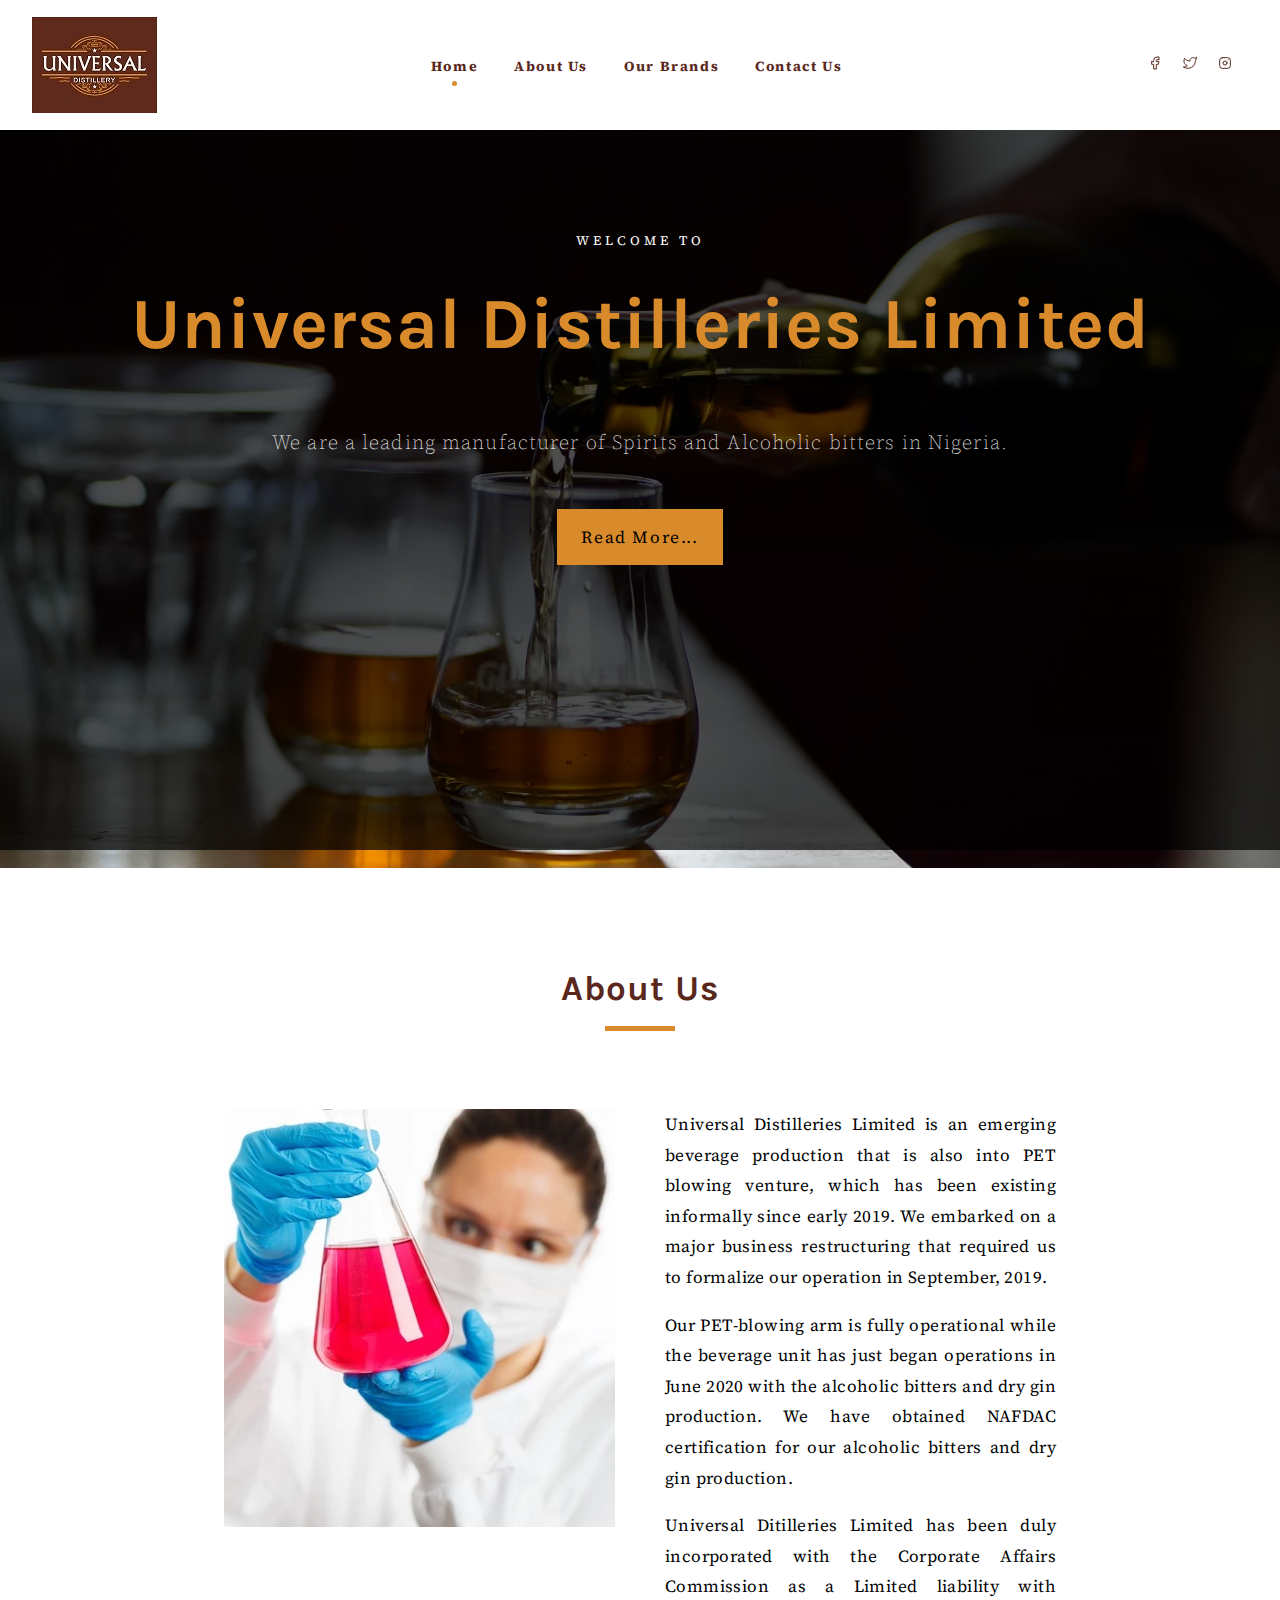
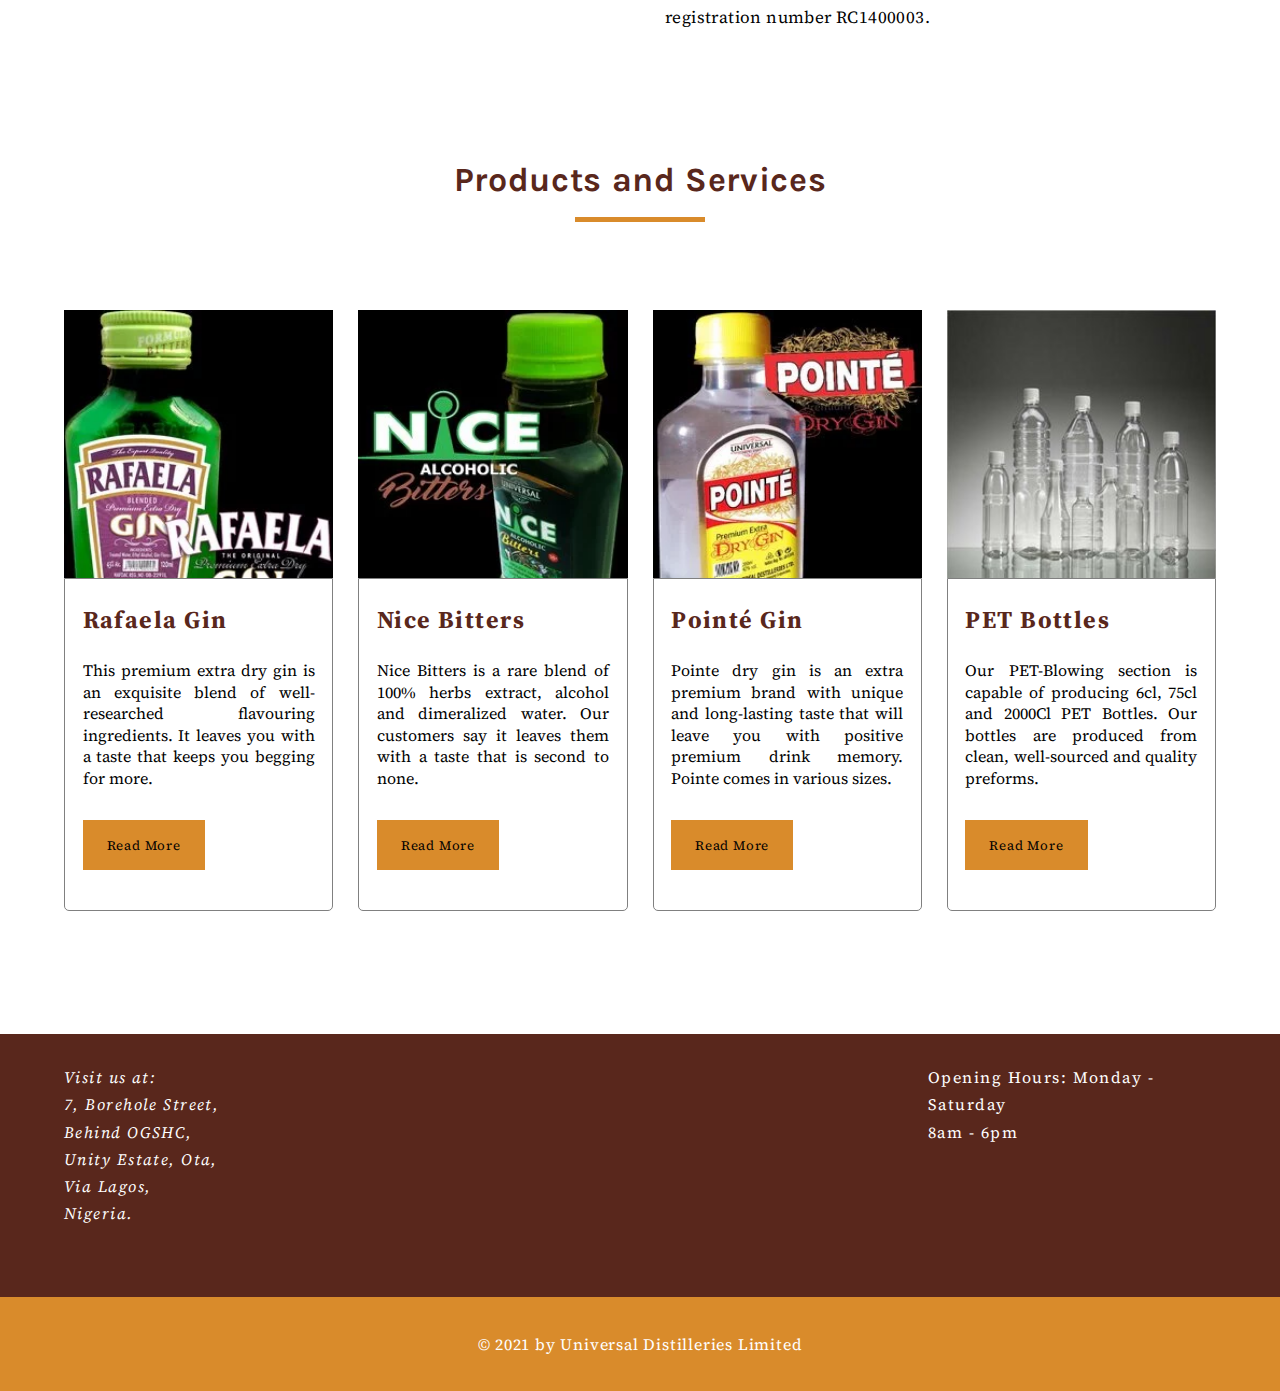
<file: index.html>
<!DOCTYPE html>
<html lang="en">
<head>
	<meta charset="UTF-8">
	<meta name="viewport" content="width=device-width, maximum-scale=5.0">
	<link rel="preconnect" href="https://fonts.gstatic.com">
	<link href="https://fonts.googleapis.com/css2?family=Karla:wght@400;700&family=Source+Serif+Pro:wght@300;400&display=swap" rel="stylesheet">
	<meta name="description" content="The offficial website Universal Distilleries Limited, an emerging beverage production business that is also into Pet-bottle blowing/production that has been existing since early 2019.">
	<title>Universal Distilleries</title>
	<link rel="icon" href="images/favicon.webp" type="image/icon type">
	<link rel="stylesheet" href="css/styles.css">
</head>

<body>

	<header class="header">
    	<div class="cover">
    	</div>
   		<nav>
      
	      <a href="index.html" class="logo">
	        <img src="images/logo.webp" class="logo-img" alt="universal distilleries logo">
	      </a>

      
	      <div class="header-links">
	        <a href="index.html" class="current-page">Home</a>
	        <a href="about-us.html">About Us</a>
	        <a href="our-brands.html">Our Brands</a>
	        <a href="contact-us.html">Contact Us</a>
	      </div>

      <div class="social">
      	<a href="https://web.facebook.com/Universaldistill" class="social-link" target="_blank" rel="noopener">
      		<svg xmlns="http://www.w3.org/2000/svg" class="icon icon-tabler icon-tabler-brand-facebook social-icon" width="16" height="16" viewBox="0 0 24 24" stroke-width="1.5" stroke="#59271c" fill="none" stroke-linecap="round" stroke-linejoin="round">
		  <path stroke="none" d="M0 0h24v24H0z" fill="none"/>
		  <path d="M7 10v4h3v7h4v-7h3l1 -4h-4v-2a1 1 0 0 1 1 -1h3v-4h-3a5 5 0 0 0 -5 5v2h-3" />
			</svg>
      	</a>
      	<a href="" class="social-link">
      		<svg xmlns="http://www.w3.org/2000/svg" class="icon icon-tabler icon-tabler-brand-twitter" width="16" height="16" viewBox="0 0 24 24" stroke-width="1.5" stroke="#59271c" fill="none" stroke-linecap="round" stroke-linejoin="round">
			  <path stroke="none" d="M0 0h24v24H0z" fill="none"/>
			  <path d="M22 4.01c-1 .49 -1.98 .689 -3 .99c-1.121 -1.265 -2.783 -1.335 -4.38 -.737s-2.643 2.06 -2.62 3.737v1c-3.245 .083 -6.135 -1.395 -8 -4c0 0 -4.182 7.433 4 11c-1.872 1.247 -3.739 2.088 -6 2c3.308 1.803 6.913 2.423 10.034 1.517c3.58 -1.04 6.522 -3.723 7.651 -7.742a13.84 13.84 0 0 0 .497 -3.753c-.002 -.249 1.51 -2.772 1.818 -4.013z" />
			</svg>
      	</a>
      	<a href="" class="social-link">
      		<svg xmlns="http://www.w3.org/2000/svg" class="icon icon-tabler icon-tabler-brand-instagram" width="16" height="16" viewBox="0 0 24 24" stroke-width="1.5" stroke="#59271c" fill="none" stroke-linecap="round" stroke-linejoin="round">
			  <path stroke="none" d="M0 0h24v24H0z" fill="none"/>
			  <rect x="4" y="4" width="16" height="16" rx="4" />
			  <circle cx="12" cy="12" r="3" />
			  <line x1="16.5" y1="7.5" x2="16.5" y2="7.501" />
			</svg>
      	</a>
      	<a href="" class="social-link"></a>
      </div>

      <div class="menu">
        <div class="hamburger"></div>
      </div>
  
   		 </nav>


   	 <div class="mobile-menu">
        <a href="index.html" class="mobile-links">Home</a>
        <a href="about-us.html" class="mobile-links">About Us</a>
        <a href="our-brands.html" class="mobile-links">Our Brands</a>
        <a href="contact-us.html" class="mobile-links">Contact Us</a>
    	</div>
 	</header>

	<main class="hero">
		<div class="hero-overlay">
			<p class="welcome">Welcome to</p>
			<h1 class="hero-title">Universal Distilleries Limited</h1>
			<h2 class="hero-subtitle">We are a leading manufacturer of Spirits and Alcoholic bitters in Nigeria.</h2>
			<a href="about-us.html" class=""><button class="hero-button">Read More...</button></a>

			<Div class="scroll-down" style="width: 1.5em; height: 1.5em; background-color: transparent; z-index: 80; 
            bottom: 25px; position: absolute; border-width: 0 0.25em 0.25em 0; border-style: solid; border-color: #d98b2b; animation: scrolldown 1.5s ease-in-out infinite 0.15s;">
            	
            </Div>
		</div>
	</main>


	<section class="about">
		<p class="about-title">About Us</p>
		<div class="about-wrapper container">
			<div class="about-image-container">
			</div>
			<div class="about-info-container">
				<p class="about-info">
					Universal Distilleries Limited is an emerging beverage production that is also into PET blowing venture, which has been existing informally since early 2019. We embarked on a major business restructuring that required us to formalize our operation in September, 2019.
				</p>

				<p class="about-info">
					Our PET-blowing arm is fully operational while the beverage unit has just began operations in June 2020 with the alcoholic bitters and dry gin production. We have obtained NAFDAC certification for our alcoholic bitters and dry gin production.
				</p>

				<p class="about-info">
					Universal Ditilleries Limited has been duly incorporated with the Corporate Affairs Commission as a Limited liability with registration number RC1400003.
				</p>
				
			</div>
		</div>
	</section>

	<section class="products" data-aos="fade-up">
		<p class="products-title">Products and Services</p>
		<div class="product-grid container">

			<div class="grid-item">
				<div class="grid-item-image-container rafaela">
					
				</div>
				<div class="grid-item-info">
					<h3 class="product-name">Rafaela Gin</h3>
					<p class="product-description">
						This premium extra dry gin is an exquisite blend of well-researched flavouring ingredients. It leaves you with a taste that keeps you begging for more.
					</p>
					<a href="our-brands.html#rafaela-card" class="view-product-link" onclick="openRafaela()">
						<button class="product-button" >Read More
						</button>
					</a>
				</div>
			</div>

			<div class="grid-item">
				<div class="grid-item-image-container nice">
					
				</div>
				<div class="grid-item-info">
					<h3 class="product-name">Nice Bitters</h3>
					<p class="product-description">Nice Bitters is a rare blend of 100% herbs extract, alcohol and dimeralized water. Our customers say it leaves them with a taste that is second to none.</p>
					<a href="our-brands.html#formular-five-card" class="view-product-link">
						<button class="product-button">
							Read More
						</button>
					</a>
				</div>
			</div>

			<div class="grid-item">
				<div class="grid-item-image-container pointe">
				</div>
				<div class="grid-item-info">
					<h3 class="product-name">Point&eacute; Gin</h3>
					<p class="product-description">Pointe dry gin is an extra premium brand with unique and long-lasting taste that will leave you with positive premium drink memory. Pointe comes in various sizes.
					</p>
					<a href="our-brands.html#pointe-card" class="view-product-link">
						<button class="product-button">
							Read More
					</button>
					</a>
				</div>
			</div>

			<div class="grid-item">
				<div class="grid-item-image-container pet">
					
				</div>
				<div class="grid-item-info">
					<h3 class="product-name">PET Bottles</h3>
					<p class="product-description">
						Our PET-Blowing section is capable of producing 6cl, 75cl and 2000Cl PET Bottles. Our bottles are produced from clean, well-sourced and quality preforms.
					</p>
					<a href="our-brands.html#pet-card" class="view-product-link">
						<button class="product-button">
							Read More
						</button>
					</a>
				</div>
			</div>

		</div>
	</section>

	<footer class="footer container">
		<address>
			Visit us at: <br>
			7, Borehole Street, <br>
			Behind OGSHC,<br>
			Unity Estate, Ota, <br>
			Via Lagos, <br>
			Nigeria.
		</address>

		<div class="time">
			<p class="opening-hours">Opening Hours: Monday - Saturday <br> 8am - 6pm</p>
		</div>
	</footer>

	<div class="copyright">
		<p class="copyright-text">&copy; 2021 by Universal Distilleries Limited</p>
	</div>

	<svg xmlns="http://www.w3.org/2000/svg" onclick="topFunction()" id="myBtn" title="Go to top" class="icon icon-tabler  icon-tabler-arrow-up-circle top" width="44" height="44" viewBox="0 0 24 24" stroke-width="1.5" stroke="currentColor" fill="none" stroke-linecap="round" stroke-linejoin="round">
	  <path stroke="none" d="M0 0h24v24H0z" fill="none"/>
	  <circle cx="12" cy="12" r="9" />
	  <line x1="12" y1="8" x2="8" y2="12" />
	  <line x1="12" y1="8" x2="12" y2="16" />
	  <line x1="16" y1="12" x2="12" y2="8" />
	</svg>
	


	<script src="scripts/index.js"></script>
</body>
</html>
</file>
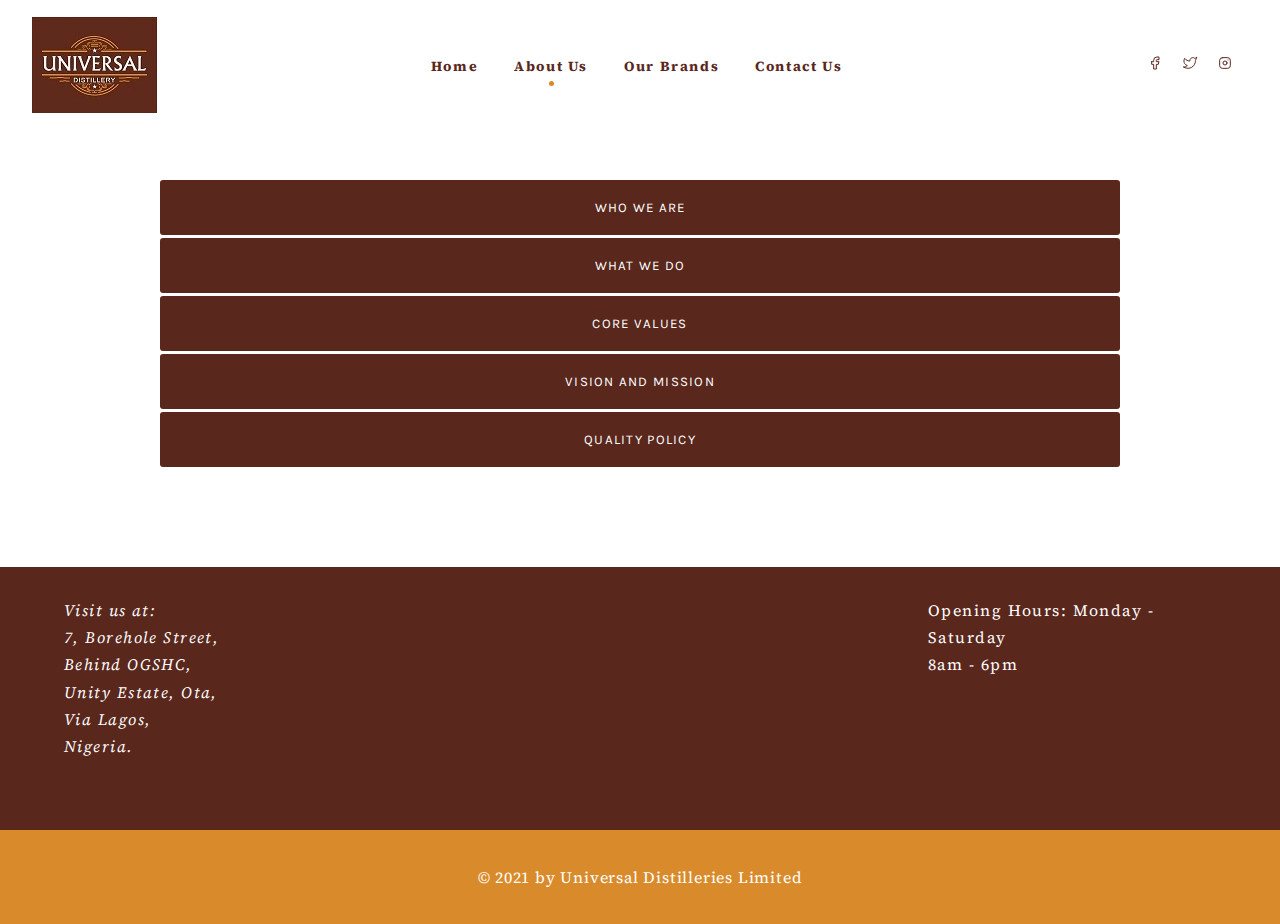
<file: about-us.html>
<!DOCTYPE html>
<html lang="en">
<head>
	<meta charset="UTF-8">
	<meta name="viewport" content="width=device-width, maximum-scale=5.0">
	<link rel="preconnect" href="https://fonts.gstatic.com">
<link href="https://fonts.googleapis.com/css2?family=Karla:wght@400;700&family=Source+Serif+Pro:wght@300;400&display=swap" rel="stylesheet">
	<meta name="description" content="The offficial website Universal Distilleries Limited, an emerging beverage production business that is also into Pet-bottle blowing/production that has been existing since early 2019. ">
	<title>Universal Distilleries</title>
	<link rel="icon" href="images/favicon.webp" type="image/icon type">
	<link rel="stylesheet" href="css/styles.css">
</head>

<body>

	<header class="header">
    	<div class="cover">
    	</div>
   		<nav>
      
	      <a href="index.html" class="logo">
	        <img src="images/logo.webp" class="logo-img" alt="universal distilleries logo">
	      </a>

      
	      <div class="header-links">
	        <a href="index.html">Home</a>
	        <a href="about-us.html" class="current-page">About Us</a>
	        <a href="our-brands.html">Our Brands</a>
	        <a href="contact-us.html">Contact Us</a>
	      </div>

      <div class="social">
      	<a href="https://web.facebook.com/Universaldistill" class="social-link" target="_blank" rel="noopener">
      		<svg xmlns="http://www.w3.org/2000/svg" class="icon icon-tabler icon-tabler-brand-facebook" width="16" height="16" viewBox="0 0 24 24" stroke-width="1.5" stroke="#59271c" fill="none" stroke-linecap="round" stroke-linejoin="round">
		  <path stroke="none" d="M0 0h24v24H0z" fill="none"/>
		  <path d="M7 10v4h3v7h4v-7h3l1 -4h-4v-2a1 1 0 0 1 1 -1h3v-4h-3a5 5 0 0 0 -5 5v2h-3" />
			</svg>
      	</a>
      	<a href="" class="social-link">
      		<svg xmlns="http://www.w3.org/2000/svg" class="icon icon-tabler icon-tabler-brand-twitter" width="16" height="16" viewBox="0 0 24 24" stroke-width="1.5" stroke="#59271c" fill="none" stroke-linecap="round" stroke-linejoin="round">
			  <path stroke="none" d="M0 0h24v24H0z" fill="none"/>
			  <path d="M22 4.01c-1 .49 -1.98 .689 -3 .99c-1.121 -1.265 -2.783 -1.335 -4.38 -.737s-2.643 2.06 -2.62 3.737v1c-3.245 .083 -6.135 -1.395 -8 -4c0 0 -4.182 7.433 4 11c-1.872 1.247 -3.739 2.088 -6 2c3.308 1.803 6.913 2.423 10.034 1.517c3.58 -1.04 6.522 -3.723 7.651 -7.742a13.84 13.84 0 0 0 .497 -3.753c-.002 -.249 1.51 -2.772 1.818 -4.013z" />
			</svg>
      	</a>
      	<a href="" class="social-link">
      		<svg xmlns="http://www.w3.org/2000/svg" class="icon icon-tabler icon-tabler-brand-instagram" width="16" height="16" viewBox="0 0 24 24" stroke-width="1.5" stroke="#59271c" fill="none" stroke-linecap="round" stroke-linejoin="round">
			  <path stroke="none" d="M0 0h24v24H0z" fill="none"/>
			  <rect x="4" y="4" width="16" height="16" rx="4" />
			  <circle cx="12" cy="12" r="3" />
			  <line x1="16.5" y1="7.5" x2="16.5" y2="7.501" />
			</svg>
      	</a>
      	<a href="" class="social-link"></a>
      </div>

      <div class="menu">
        <div class="hamburger"></div>
      </div>
  
   		 </nav>


   	 <div class="mobile-menu">
        <a href="index.html" class="mobile-links">Home</a>
        <a href="about-us.html" class="mobile-links">About Us</a>
        <a href="our-brands.html" class="mobile-links">Our Brands</a>
        <a href="contact-us.html" class="mobile-links">Contact Us</a>
    	</div>
 	</header>

 	<main class="about-us-container">
 		
 		<button type="button" class="collapsible">WHO WE ARE</button>
		<div class="content">
		  <p class="about-info">
					Universal Distilleries Limited is an emerging beverage production business that is also into Pet-bottle blowing that has been existing informally since early 2019. We embarked on a major business restructuring that also required us to formalize our operation in September, 2019 respectively.
				</p>

				<p class="about-info">
					Our PET- bottle production arm is fully operational while the beverage arm has just began operations in June 2020 with the alcoholic bitters and dry gin production. We have obtained NAFDAC certification for our alcoholic bitters and dry gin production with all necessary conditions and documentations in place for attestation.
				</p>

				<p class="about-info">
					Universal Ditilleries Limited has been duly incorporated with the Corporate Affairs Commission as a Limited liability with RC No. 1400003.
				</p>

		</div>
		<button type="button" class="collapsible">WHAT WE DO</button>
			<div class="content">
			  <p class="about-info">Universal Distilleries Limited is into production and distribution of alcoholic and non-alcoholic beverages and by extension manufacturing of PET Bottles for the packaging of all our approved brands thereby makes backward integration a way of easing production pressure with competitive edge in the market space.</p>

			   <p class="about-info">Currently, four brands have been approved by NAFDAC while quality is monitored by Standard Organisation of Nigeria(SON) in order to assure our esteemed customers the wholesome quality of our brands with guarantee for safe consumption</p>

			    <p class="about-info">In our product portfolio, we currently have the following :</p>

			    <ul>
			    	<li>Pointe Dry Gin</li>
			    	<li>Rafaela blended Gin</li>
			    	<li>Nice Alcoholic Bitters</li>
			    	<li>Formular 5 Bitters</li>
			    	<li>We are currently seeking approval for the following from NAFDAC:
			    		<ul>
			    			<li>Channel Table Water</li>
			    			<li>Pack size extension for 75Cl Nice Alcoholic Bitters</li>
			    			<li>Pack size extension for 75Cl Pointe Dry Gin</li>
			    		</ul>
			    	</li>
			    </ul>

			    <p class="about-info">Our business is duly registered byt the Corporate Affairs Commission with RC No. 1400003.</p>
			</div>
		<button type="button" class="collapsible">CORE VALUES</button>
			<div class="content" id="corevalues">
			  <p class="about-info">We have acquired a good number of basic machines and equipments needed for the success of our operations while we have made adequate enquiries on the best sources and prices for other technological input. Technical experts that can operate and handle the maintenance of these machines are readily available.</p>

			  <p class="about-info">Raw and Packaging materials are readily available all year round as they can be sourced locally to generate continuous production and distribution for the comfort of our esteemed customers.</p>
			</div>
		<button type="button" class="collapsible">VISION AND MISSION</button>
			<div class="content">
			  <p class="about-info">Our vision is to be the leading indigenous producer of both alcoholic and non-alcoholic beverages such as dry-gin, brandy, whiskey, alcoholic- bitters, flavoured-drinks, water, wine and other preferred brands in Nigeria and across the African continent at large. </p>

			  <p class="about-info">We are committed to consistently provide our teeming customers with premium quality products at very competitive prices utilizing the best available materials and technological resources as well as ensuring effective distribution methods to meet up with the various needs of our customers.</p>
			</div>
		<button type="button" class="collapsible">QUALITY POLICY</button>
			<div class="content">
			  <p class="about-info">Universal Distilleries Limited is highly committed to producing and package exceptional premium brands of alcoholic and non alcoholic beverages that meet our customers' needs with value in price representation.</p>

			  <p class="about-info">We have deliberately resolved to produce and package quality, safe to use brands with precision in lay down standards, specification and product appearance to fit relevant norms.</p>

			  <p class="about-info">At all levels of our operation, we imbibe Quality Management System factors as a culture to guide all our operational activities.</p>

			  <p class="about-info">Universal Distilleries Limited shall continue to plan out relevant product specification, mechanism, quality implementation and audit ensuring Quality Management Systems are reviewed to guarantee safe product for human consumption with a price that represents value. </p>
			</div>
 	</main>

 	<footer class="footer container">
		<address>
			Visit us at: <br>
			7, Borehole Street, <br>
			Behind OGSHC,<br>
			Unity Estate, Ota, <br>
			Via Lagos, <br>
			Nigeria.
		</address>

		<div class="time">
			<p class="opening-hours">Opening Hours: Monday - Saturday <br> 8am - 6pm</p>
		</div>
	</footer>

	<div class="copyright">
		<p class="copyright-text">&copy; 2021 by Universal Distilleries Limited</p>
	</div>
	

 	<svg xmlns="http://www.w3.org/2000/svg" onclick="topFunction()" id="myBtn" title="Go to top" class="icon icon-tabler  icon-tabler-arrow-up-circle top" width="44" height="44" viewBox="0 0 24 24" stroke-width="1.5" stroke="currentColor" fill="none" stroke-linecap="round" stroke-linejoin="round">
	  <path stroke="none" d="M0 0h24v24H0z" fill="none"/>
	  <circle cx="12" cy="12" r="9" />
	  <line x1="12" y1="8" x2="8" y2="12" />
	  <line x1="12" y1="8" x2="12" y2="16" />
	  <line x1="16" y1="12" x2="12" y2="8" />
	</svg>
	
	<script src="scripts/index.js"></script>

</body>
</html>
</file>
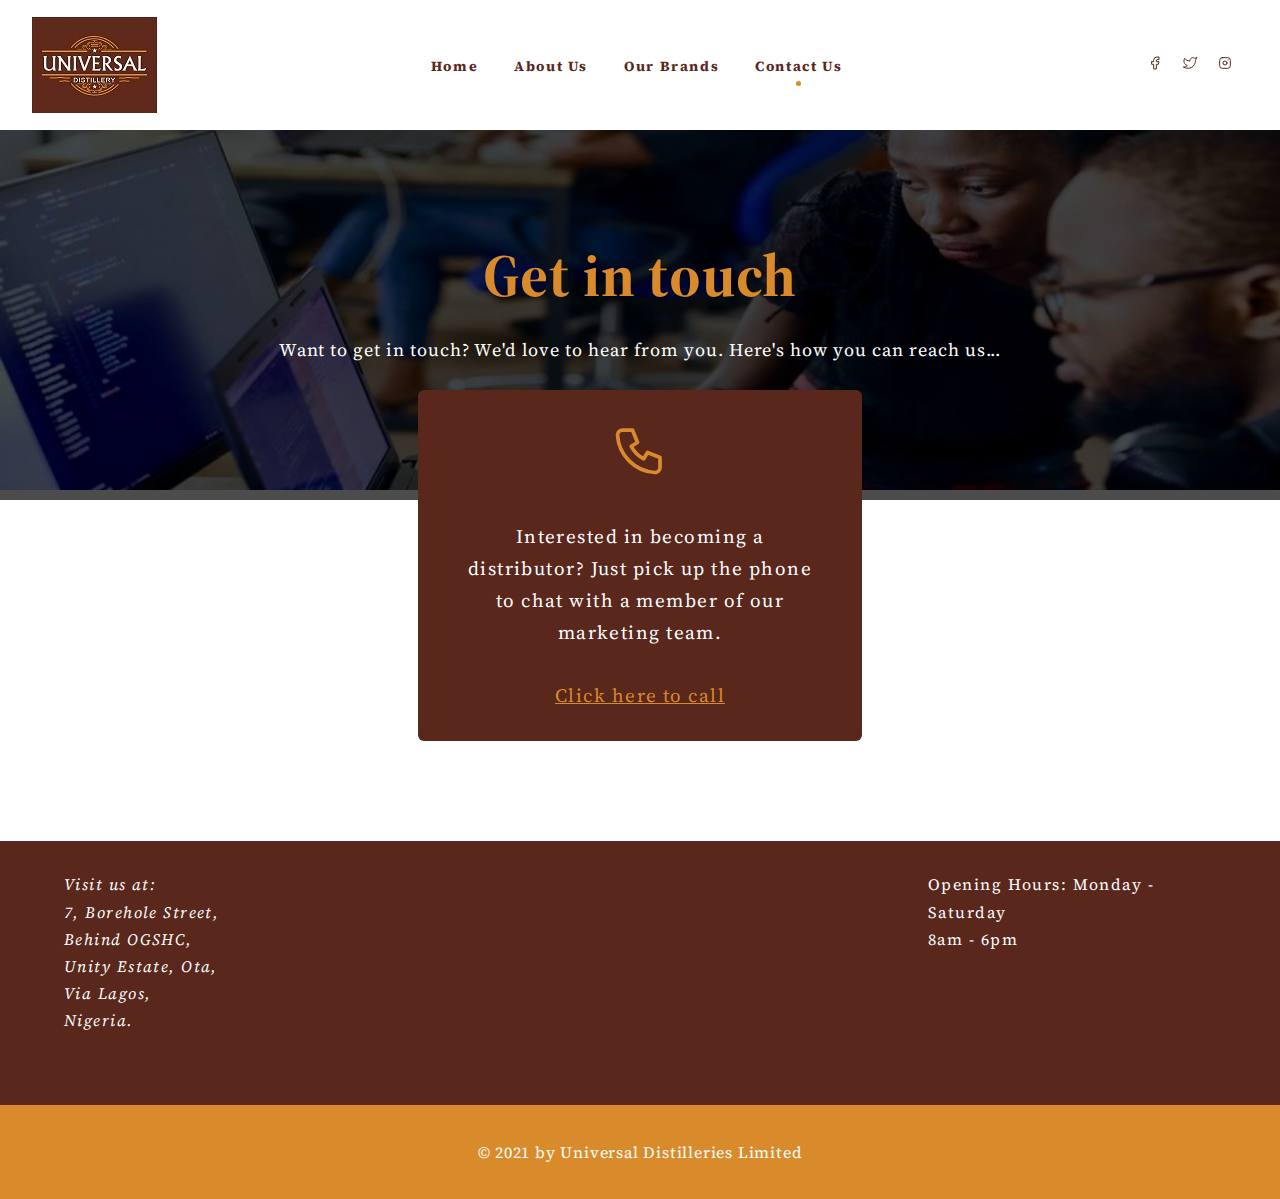
<file: contact-us.html>
<!DOCTYPE html>
<html lang="en">
<head>
	<meta charset="UTF-8">
	<meta name="viewport" content="width=device-width, maximum-scale=5.0">
	<link rel="preconnect" href="https://fonts.gstatic.com">
<link href="https://fonts.googleapis.com/css2?family=Karla:wght@400;700&family=Source+Serif+Pro:wght@300;400&display=swap" rel="stylesheet">
	<meta name="description" content="The offficial website Universal Distilleries Limited, an emerging beverage production business that is also into Pet-bottle blowing/production that has been existing since early 2019. ">
	<title>Universal Distilleries</title>
	<link rel="icon" href="images/favicon.webp" type="image/icon type">
	<link rel="stylesheet" href="css/styles.css">
</head>

<body>

	<header class="header">
    	<div class="cover">
    	</div>
   		<nav>
      
	      <a href="index.html" class="logo">
	        <img src="images/logo.webp" class="logo-img" alt="universal distilleries logo">
	      </a>

      
	      <div class="header-links">
	        <a href="index.html">Home</a>
	        <a href="about-us.html">About Us</a>
	        <a href="our-brands.html">Our Brands</a>
	        <a href="contact-us.html" class="current-page">Contact Us</a>
	      </div>

      <div class="social">
      	<a href="https://web.facebook.com/Universaldistill" class="social-link" target="_blank" rel="noopener">
      		<svg xmlns="http://www.w3.org/2000/svg" class="icon icon-tabler icon-tabler-brand-facebook" width="16" height="16" viewBox="0 0 24 24" stroke-width="1.5" stroke="#59271c" fill="none" stroke-linecap="round" stroke-linejoin="round">
		  <path stroke="none" d="M0 0h24v24H0z" fill="none"/>
		  <path d="M7 10v4h3v7h4v-7h3l1 -4h-4v-2a1 1 0 0 1 1 -1h3v-4h-3a5 5 0 0 0 -5 5v2h-3" />
			</svg>
      	</a>
      	<a href="" class="social-link">
      		<svg xmlns="http://www.w3.org/2000/svg" class="icon icon-tabler icon-tabler-brand-twitter" width="16" height="16" viewBox="0 0 24 24" stroke-width="1.5" stroke="#59271c" fill="none" stroke-linecap="round" stroke-linejoin="round">
			  <path stroke="none" d="M0 0h24v24H0z" fill="none"/>
			  <path d="M22 4.01c-1 .49 -1.98 .689 -3 .99c-1.121 -1.265 -2.783 -1.335 -4.38 -.737s-2.643 2.06 -2.62 3.737v1c-3.245 .083 -6.135 -1.395 -8 -4c0 0 -4.182 7.433 4 11c-1.872 1.247 -3.739 2.088 -6 2c3.308 1.803 6.913 2.423 10.034 1.517c3.58 -1.04 6.522 -3.723 7.651 -7.742a13.84 13.84 0 0 0 .497 -3.753c-.002 -.249 1.51 -2.772 1.818 -4.013z" />
			</svg>
      	</a>
      	<a href="" class="social-link">
      		<svg xmlns="http://www.w3.org/2000/svg" class="icon icon-tabler icon-tabler-brand-instagram" width="16" height="16" viewBox="0 0 24 24" stroke-width="1.5" stroke="#59271c" fill="none" stroke-linecap="round" stroke-linejoin="round">
			  <path stroke="none" d="M0 0h24v24H0z" fill="none"/>
			  <rect x="4" y="4" width="16" height="16" rx="4" />
			  <circle cx="12" cy="12" r="3" />
			  <line x1="16.5" y1="7.5" x2="16.5" y2="7.501" />
			</svg>
      	</a>
      	<a href="" class="social-link"></a>
      </div>

      <div class="menu">
        <div class="hamburger"></div>
      </div>
  
   		 </nav>


   	 <div class="mobile-menu">
        <a href="index.html" class="mobile-links">Home</a>
        <a href="about-us.html" class="mobile-links">About Us</a>
        <a href="our-brands.html" class="mobile-links">Our Brands</a>
        <a href="contact-us.html" class="mobile-links">Contact Us</a>
    	</div>
 	</header>

 	<section class="contact-hero">
 		<div class="contact-us-overlay">
 			<h1 class="contact-title">Get in touch</h1>
 			<p class="contact-subtitle">Want to get in touch? We'd love to hear from you. Here's how you can reach us...</p>

 		</div>
 		
 	</section>

 	<section class="contact-grid">
 		<div class="contact-grid-item"> 
 			<svg xmlns="http://www.w3.org/2000/svg" class="icon icon-tabler icon-tabler-phone" width="60" height="60" viewBox="0 0 24 24" stroke-width="1.5" stroke="#d98b2b" fill="none" stroke-linecap="round" stroke-linejoin="round">
			  <path stroke="none" d="M0 0h24v24H0z" fill="none"/>
			  <path d="M5 4h4l2 5l-2.5 1.5a11 11 0 0 0 5 5l1.5 -2.5l5 2v4a2 2 0 0 1 -2 2a16 16 0 0 1 -15 -15a2 2 0 0 1 2 -2" />
			</svg>
 			<p class="grid-info">
 				Interested in becoming a distributor? Just pick up the phone to chat with a member of our marketing team.
 			</p>

 			<a href="tel:0817032118" class="call-us">Click here to call</a>
 		</div>

 	</section>


	<footer class="footer container">
		<address>
			Visit us at: <br>
			7, Borehole Street, <br>
			Behind OGSHC,<br>
			Unity Estate, Ota, <br>
			Via Lagos, <br>
			Nigeria.
		</address>

		<div class="time">
			<p class="opening-hours">Opening Hours: Monday - Saturday <br> 8am - 6pm</p>
		</div>
	</footer>

	<div class="copyright">
		<p class="copyright-text">&copy; 2021 by Universal Distilleries Limited</p>
	</div>

	

	
	<svg xmlns="http://www.w3.org/2000/svg" onclick="topFunction()" id="myBtn" title="Go to top" class="icon icon-tabler  icon-tabler-arrow-up-circle top" width="44" height="44" viewBox="0 0 24 24" stroke-width="1.5" stroke="currentColor" fill="none" stroke-linecap="round" stroke-linejoin="round">
	  <path stroke="none" d="M0 0h24v24H0z" fill="none"/>
	  <circle cx="12" cy="12" r="9" />
	  <line x1="12" y1="8" x2="8" y2="12" />
	  <line x1="12" y1="8" x2="12" y2="16" />
	  <line x1="16" y1="12" x2="12" y2="8" />
	</svg>
	
	<script src="scripts/index.js"></script>

</body>
</html>
</file>
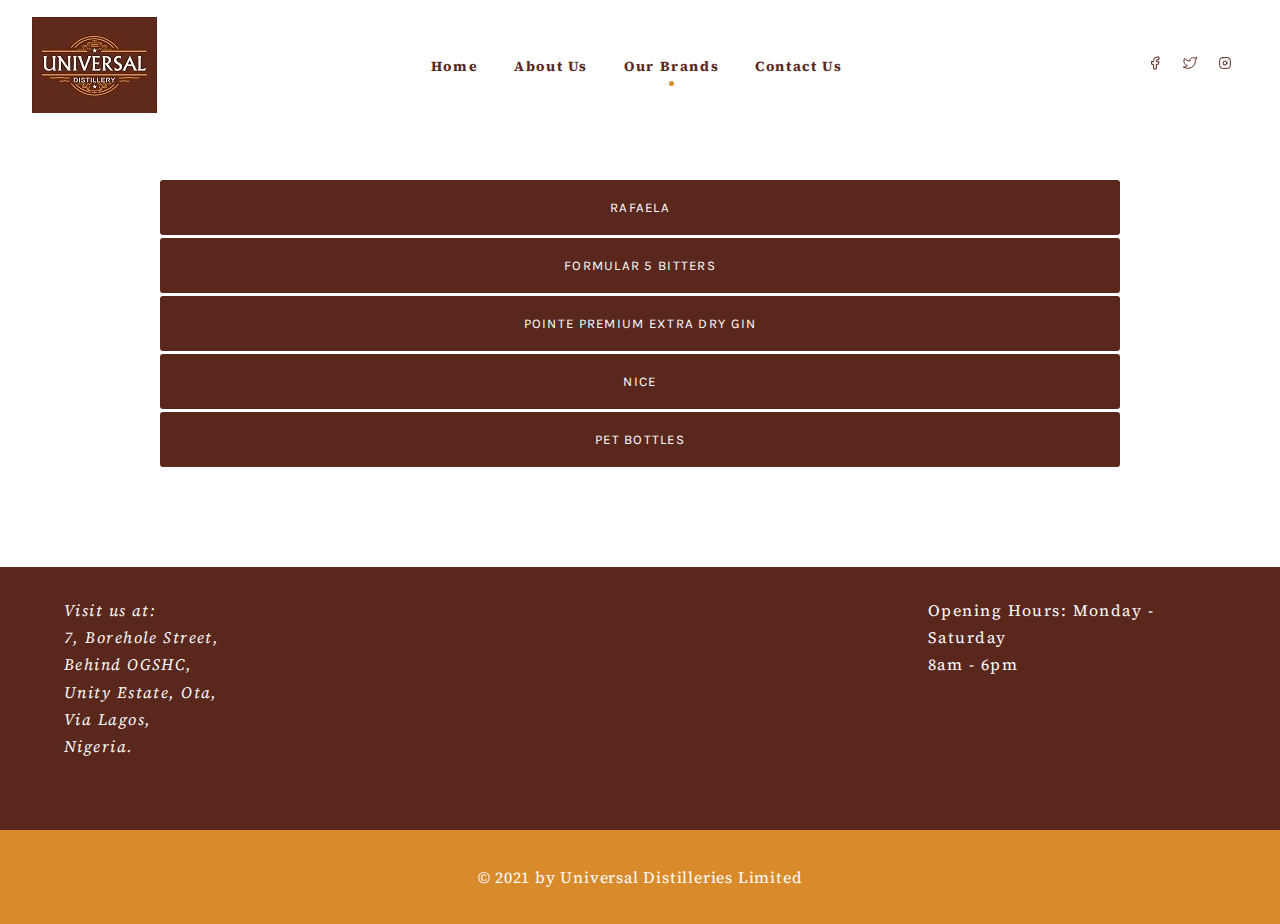
<file: our-brands.html>
<!DOCTYPE html>
<html lang="en">
<head>
	<meta charset="UTF-8">
	<meta name="viewport" content="width=device-width, maximum-scale=5.0">
	<link rel="preconnect" href="https://fonts.gstatic.com">
<link href="https://fonts.googleapis.com/css2?family=Karla:wght@400;700&family=Source+Serif+Pro:wght@300;400&display=swap" rel="stylesheet">
	<meta name="description" content="The offficial website Universal Distilleries Limited, an emerging beverage production business that is also into Pet-bottle blowing/production that has been existing since early 2019. ">
	<title>Universal Distilleries</title>
	<link rel="icon" href="images/favicon.webp" type="image/icon type">
	<link rel="stylesheet" href="css/styles.css">
</head>

<body>

	<header class="header">
    	<div class="cover">
    	</div>
   		<nav>
      
	      <a href="index.html" class="logo">
	        <img src="images/logo.webp" class="logo-img" alt="universal distilleries logo">
	      </a>

      
	      <div class="header-links">
	        <a href="index.html">Home</a>
	        <a href="about-us.html">About Us</a>
	        <a href="our-brands.html" class="current-page">Our Brands</a>
	        <a href="contact-us.html">Contact Us</a>
	      </div>

      <div class="social">
      	<a href="https://web.facebook.com/Universaldistill" class="social-link" target="_blank" rel="noopener">
      		<svg xmlns="http://www.w3.org/2000/svg" class="icon icon-tabler icon-tabler-brand-facebook" width="16" height="16" viewBox="0 0 24 24" stroke-width="1.5" stroke="#59271c" fill="none" stroke-linecap="round" stroke-linejoin="round">
		  <path stroke="none" d="M0 0h24v24H0z" fill="none"/>
		  <path d="M7 10v4h3v7h4v-7h3l1 -4h-4v-2a1 1 0 0 1 1 -1h3v-4h-3a5 5 0 0 0 -5 5v2h-3" />
			</svg>
      	</a>
      	<a href="" class="social-link">
      		<svg xmlns="http://www.w3.org/2000/svg" class="icon icon-tabler icon-tabler-brand-twitter" width="16" height="16" viewBox="0 0 24 24" stroke-width="1.5" stroke="#59271c" fill="none" stroke-linecap="round" stroke-linejoin="round">
			  <path stroke="none" d="M0 0h24v24H0z" fill="none"/>
			  <path d="M22 4.01c-1 .49 -1.98 .689 -3 .99c-1.121 -1.265 -2.783 -1.335 -4.38 -.737s-2.643 2.06 -2.62 3.737v1c-3.245 .083 -6.135 -1.395 -8 -4c0 0 -4.182 7.433 4 11c-1.872 1.247 -3.739 2.088 -6 2c3.308 1.803 6.913 2.423 10.034 1.517c3.58 -1.04 6.522 -3.723 7.651 -7.742a13.84 13.84 0 0 0 .497 -3.753c-.002 -.249 1.51 -2.772 1.818 -4.013z" />
			</svg>
      	</a>
      	<a href="" class="social-link">
      		<svg xmlns="http://www.w3.org/2000/svg" class="icon icon-tabler icon-tabler-brand-instagram" width="16" height="16" viewBox="0 0 24 24" stroke-width="1.5" stroke="#59271c" fill="none" stroke-linecap="round" stroke-linejoin="round">
			  <path stroke="none" d="M0 0h24v24H0z" fill="none"/>
			  <rect x="4" y="4" width="16" height="16" rx="4" />
			  <circle cx="12" cy="12" r="3" />
			  <line x1="16.5" y1="7.5" x2="16.5" y2="7.501" />
			</svg>
      	</a>
      	<a href="" class="social-link"></a>
      </div>

      <div class="menu">
        <div class="hamburger"></div>
      </div>
  
   		 </nav>


   	 <div class="mobile-menu">
        <a href="index.html" class="mobile-links">Home</a>
        <a href="about-us.html" class="mobile-links">About Us</a>
        <a href="our-brands.html" class="mobile-links">Our Brands</a>
        <a href="contact-us.html" class="mobile-links">Contact Us</a>
    	</div>
 	</header>

 	<main class="our-brands-container">
 		
 		<button type="button" class="collapsible">RAFAELA</button>
 			<div class="content">
 				
 				<div class="product-card-image">
 					<img src="images/rafaela-big.webp" alt="An image of rafaela drink" class="display-image">
 				</div>
 				<p class="product-details">
 					This premium extra dry gin is an exquisite blend of well-researched flavouring ingredients. It leaves you with a taste that keeps you begging for more.
 				</p>

 				<p class="product-details">
 					Rafaela has been one of our best-selling brands over a long period of time. Using the finest flavouring ingredients which results in a unique blend, triple-distilled, clear, crisp, strong with smooth compelling taste. 
 				</p>

 				<p class="product-details">
 					Ce gin extra sec de qualité supérieure est un mélange exquis d'ingrédients aromatisants bien étudiés. Cela vous laisse un goût qui vous incite à en redemander.
 				</p>

 				<p class="product-details">
 					Rafaela est l'une de nos marques les plus vendues depuis longtemps. En utilisant le meilleur ingrédient aromatisant, ce qui donne un mélange unique, triple distillé, clair, croquant, fort avec un goût doux et convaincant. 
 				</p>

 			</div>	

		<button type="button" class="collapsible">FORMULAR 5 BITTERS</button>
			<div class="content">
 				
 				<div class="product-card-image">
 					<img src="images/formula-5-big.webp" alt="An image of formula 5 drink" class="display-image">
 				</div>
 				<p class="product-details">
 					Formula 5 Bitters contains herbs extracts as active ingredients. It works by inhibiting the activities of bacterial and fungal organisms; decreasing the levels of plasma cholesterol and triglycerides. Its flavonoid content is responsible for its antioxidative properties. These Flavonoids also help reduce cancer risk, heart diseases, asthma and stroke. 
 				</p>
 				<p class="product-details">
 					Formular 5 Bitters is highly effective in improving blood circulation, good health and vitality. This product can be be taken to relieve body aches, menstrual cramps, and improve appetite.
 				</p>
 				<p class="product-details">
 					La formule 5 Bitters contient des extraits d'herbes comme ingrédients actifs. Il agit en inhibant les activités des organismes bactériens et fongiques; diminution des taux de cholestérol plasmatique et de triglycérides. Sa teneur en flavonoïdes est responsable de ses propriétés antioxydantes. Ces flavonoïdes aident également à réduire le risque de cancer, les maladies cardiaques, l'asthme et les accidents vasculaires cérébraux.
 				</p>

 				<p class="product-details">
 					Formular 5 Bitters est très efficace pour améliorer la circulation sanguine, la bonne santé et la vitalité. Ce produit peut être pris pour soulager les courbatures, les crampes menstruelles et améliorer l'appétit.
 				</p>

 			</div>	

		<button type="button" class="collapsible">POINTE PREMIUM EXTRA DRY GIN</button>
			<div class="content">
 				
 				<div class="product-card-image">
 					<img src="images/pointe.webp" alt="An image of Pointe Dry Gin" class="display-image">
 				</div>
 				<p class="product-details">
 					This product has 42% alcohol volume with special unique flavours and other blended ingredients that makes it stand out among other brands in the market. It is colorless and has a sweet smell. This product is available in various sizes with yellow cap and red background label.
 				</p>

 				<p class="product-details">
 					Ce produit a un volume d'alcool de 42% avec des saveurs uniques spéciales et d'autres ingrédients mélangés qui le distinguent des autres marques du marché. Il est incolore et a une odeur douce. Ce produit est disponible en 100ml (10cl), 200ml (20cl) et 750ml (75cl) avec bouchon orange et étiquette à fond jaune et rouge.
 				</p>
 			</div>	

		<button type="button" class="collapsible">NICE</button>
			<div class="content">
 				
 				<div class="product-card-image">
 					<img src="images/nice-big.webp" alt="An image of Nice Bitters" class="display-image">
 				</div>
 				<p class="product-details">
 					Nice Bitters contains 38% alcohol by volume and formulated from the combination of four powerful roots and leaves (herbal extracts) with menthol flavour blended together. It offers consumers both medicinal/health benefits solutions as well as joyous alcoholic experience. The product cures waste pains, pile and create active body reaction to the consumers. 
 				</p>
 				<p class="product-details">
 					Nice Bitters has proven to be efffective in improving human capacity, muscle building, sexual arousal and sexual performance.  This product contains triterpenes, glycosides and tannins that 
 				</p>
 				<p class="product-details">
 					This product is available in various sizes with green plastic bottle, lemon green cap and lemon green background label.
 				</p>

 				<p class="product-details">
 					Nice Bitters contient 38% d'alcool en volume et est formulé à partir de la combinaison de quatre racines et de feuilles puissantes (extraits d'herbes) avec une saveur de menthol mélangées ensemble. Il offre aux consommateurs à la fois des solutions médicinales / santé et une expérience alcoolique joyeuse. Le produit guérit les douleurs des déchets, empile et crée une réaction corporelle active aux consommateurs.
 				</p>
 				<p class="product-details">
 					Ce produit est disponible en bouteille plastique verte de 100ml (1ocl), 200ml (20cl), 375ml (37.5cl) et 750ml (75cl) avec bouchon vert citron et étiquette fond vert citron.
 				</p>

 			</div>	

		<button type="button" class="collapsible">PET BOTTLES</button>
			<div class="content">
 				
 				<div class="product-card-image">
 					<img src="images/pet-big.webp" alt="An image displaying PET Bottles" class="display-image">
 				</div>
 				<p class="product-details">
 					We produce PET bottles of various sizes for a wide range of purposes including the manufacture of table water, yogurt, air freshener and so on. We also customise blow molds for our customers who are interested in brand identity.
 				</p>
 				<p class="product-details">
 					We maintain absolute quality in the manufacturing of these bottles and as such are safe to use in packaging water and other consumables. 
 				</p>

 			</div>	

 	</main>


 	
		

	<footer class="footer container">
		<address>
			Visit us at: <br>
			7, Borehole Street, <br>
			Behind OGSHC,<br>
			Unity Estate, Ota, <br>
			Via Lagos, <br>
			Nigeria.
		</address>

		<div class="time">
			<p class="opening-hours">Opening Hours: Monday - Saturday <br> 8am - 6pm</p>
		</div>
	</footer>

	<div class="copyright">
		<p class="copyright-text">&copy; 2021 by Universal Distilleries Limited</p>
	</div>

	

	<svg xmlns="http://www.w3.org/2000/svg" onclick="topFunction()" id="myBtn" title="Go to top" class="icon icon-tabler  icon-tabler-arrow-up-circle top" width="44" height="44" viewBox="0 0 24 24" stroke-width="1.5" stroke="currentColor" fill="none" stroke-linecap="round" stroke-linejoin="round">
	  <path stroke="none" d="M0 0h24v24H0z" fill="none"/>
	  <circle cx="12" cy="12" r="9" />
	  <line x1="12" y1="8" x2="8" y2="12" />
	  <line x1="12" y1="8" x2="12" y2="16" />
	  <line x1="16" y1="12" x2="12" y2="8" />
	</svg>
	
	<script src="scripts/index.js"></script>

</body>
</html>
</file>
<file: css/styles.css>
@import url('https://fonts.googleapis.com/css2?family=Karla:wght@400;500;600;700&family=Source+Serif+Pro:wght@300;400&display=swap');

body{
	margin: 0;
	padding: 0;
	box-sizing: border-box;
	font-family: 'Source Serif Pro', serif;
	font-size: 16px;
	overflow-x: hidden;
}
html:focus-within {
  scroll-behavior: smooth;
}
a{
	text-decoration: none;
}
img{
	display: block;
	width: 100%;
}
.logo-img{
	width: 125px;
	height: 96px;
}
.container{
	width: 90%;
	margin: auto;
}
/** HEADER  **/

nav{
	background-color: hsl(0, 0%, 100%);
	padding: 1.0625rem 2rem;
	display: flex;
	justify-content: space-between;
	align-items: center;
	position: relative;
	font-family: 'Source Serif Pro', serif;
	top: 0;
	left: 0;
	right: 0;
}
.current-page{
	position: relative;
}
.current-page::after{
	content: '';
	position: absolute;
	width: 5px;
	height: 5px;
	background-color: #d98b2b;
	border-radius: 50%;
	left: 0;
	right: 0;
	bottom: 0;
	top: 0;
	margin: auto;
	transform: translateY(12px);
}
.social{
	display: none;
}
.social-link{
	margin-left: 0.9375rem;
	transition: all 300ms ease-in-out;
}
.social-link:hover{
	opacity: 0.7;
}
.social-icon:hover{
	transform: scale(1.05);
}
.menu{
	display: block;
}
.hamburger{
	width: 2.1666rem;
	height: 0.125rem;
	position: relative;
	margin: 0;
	background-color: #59271c;
	transition: 400ms ease-in-out;
}
.hamburger::before{
	content: "";
	width: 2.1666rem;
	height: 0.125rem;
	position: absolute;
	background-color: #59271c;
	transform: translateY(-0.4375rem);
	transition: 400ms ease-in-out;
}
.hamburger::after{
	content: "";
	width: 2.1666rem;
	height: 0.125rem;
	position: absolute;
	background-color: #59271c;
	transform: translateY(0.4375rem);
	transition: 400ms ease-in-out;
}
.header-links{
	display: none;
}
.cta-link{
	display: none;
}
.header-links a{
	font-size: 0.875rem;
	font-weight: 700;
	color:  #59271c;
	letter-spacing: 0.1rem;
	margin: 0 1rem;
	position: relative;
	padding-bottom: 0.625rem;
	transition: all 300ms ease-in-out;
}
.mobile-links{
	padding: 2.5rem 0;
	font-size: 0.875rem; 
	color: #59271c;
	letter-spacing: 0.08rem;
}
.header-links a:first-child{
	margin-left: 0;
}
.header-links a:hover {
	opacity: 0.7;
}
.header.open .hamburger{
	background-color: transparent;
}
.header.open .hamburger::before{
	transform: rotate(45deg);
	opacity: 1;
}
.header.open .hamburger::after{
	transform: rotate(-45deg);
	opacity: 1;
}
.cover{
	background-image: linear-gradient(#d98b2b, transparent);
	position:fixed;
	top: 0;
	left: 0;
	bottom: 0;
	right: 0;
	opacity: 0;
	visibility: hidden;
}
.mobile-menu{
	display: flex;
	flex-direction: column;
	align-items: center;
	justify-content: center;
	border-radius: 0.25rem;
	font-weight: 700;
	margin-top: 3.125rem;
	padding-top: 1.25rem;
	padding-bottom: 1.25rem;
	background-color: hsl(0, 0%, 100%);
	position: absolute;
	left: 1.5rem;
	right: 1.5rem;
	z-index: 100;
	visibility: hidden;
	height: 65vh;
	bottom: 3.125rem;
}
.show{
	visibility: hidden;
}
/*Hero Section*/
.hero{
	min-height: 80vh;
	background-image: url('../images/hero.webp');
	background-position: center;
	background-size: cover;
	background-repeat: no-repeat;
}
.hero-overlay{
	min-height: 80vh;
	background-color: rgba(0,0,0,0.7);
	padding: 3.125rem 5% 1.975rem 5%;
	text-align: center;
}
.welcome{
	color: #ffffff;
	font-size: 0.8125rem;
	text-transform: uppercase;
	letter-spacing: 0.25rem;
	margin-top: 1.875rem;
}
.hero-title{
	color: #d98b2b;
	font-family: 'Karla', sans-serif;
	font-size: 2.8125rem;
	letter-spacing: 0.05rem;
	line-height: 1.4;
	margin: 1.5625rem 0 2.1875rem 0;
}
.hero-subtitle{
	color: #ffffff;
	font-size: 1.25rem;
	font-weight: 200;
	letter-spacing: 0.07rem;
	line-height: 1.7;
	margin-bottom: 0;
	margin: 3.125rem 0px 50px 0px;
}
.hero-button{
	border: none;
	padding: 1rem 1.5rem;
	color: #000000;
	background-color: #d98b2b;
	font-size: 1.0625rem;
	letter-spacing: 0.1rem;
	cursor: pointer;
	font-family: 'Source Serif Pro', serif;
	transition: all 400ms ease-in-out;
}
.hero-button:hover{
	border-radius: 1.5625rem;
}
.scroll-down{
  left: 47%;
  top: 104%;
  transform: translateY(0%) rotate(45deg);
  opacity: 0;
}
/*About Section*/

.about-title{
	text-align: center;
	position: relative;
	margin: 6.25rem 0 5rem 0;
	font-family: 'Karla', sans-serif;
	font-size: 2.1875rem;
	font-weight: 700;
	letter-spacing: 0.06rem;
	color: #59271c;
}

.about-title::after{
	content: '';
	position: absolute;
	left: 0;
	right: 0;
	top: 0;
	bottom: 0;
	width: 4.375rem;
	height: 0.3125rem;
	background-color: #d98b2b;
	transform: translateY(2.5rem);
	margin: auto;
}
.about-info-container{
	padding: 0 0 1.875rem 0px;
	line-height: 1.3rem;
}
.about-info{
	margin-top: 0;
	line-height: 1.4;
	font-size: 1.0625rem;
	text-align: justify;
	text-justify: inter-word;
	letter-spacing: 0.025rem;
}

/* Products and Services Section*/
.grid-item{
	margin-bottom: 3.125rem;
	cursor: pointer;
}

.grid-item-image-container{
	height: 16.75rem;
}

.rafaela{
	background-image: url('../images/rafaela.webp');
	background-position: top;
	background-repeat: no-repeat;
	background-size: cover;
}

.nice{
	background-image: url('../images/nice.webp');
	background-position: top;
	background-repeat: no-repeat;
	background-size: cover;
}

.pointe{
	background-image: url('../images/pointe.webp');
	background-position: top;
	background-repeat: no-repeat;
	background-size: cover;
}

.pet{
	background-image: url('../images/pet-bottle.jpg');
	background-position: top;
	background-repeat: no-repeat;
	background-size: cover;
}

.grid-item-info{
	border: 1px solid grey;
	padding: 0rem 1.1rem 2.5rem 1.1rem;
	border-radius: 0px 0px 0.3125rem 0.3125rem;
}

.products-title{
	text-align: center;
	position: relative;
	font-size: 0.625rem;
	margin: 2.5rem 0px 3.75rem 0px;
	font-family: 'Karla', sans-serif;
	font-size: 2.125rem;
	font-weight: 700;
	letter-spacing: 0.04rem;
	color: #59271c;
}

.products-title::after{
	content: '';
	position: absolute;
	left: 0;
	right: 0;
	top: 0;
	bottom: 0;
	width: 8.125rem;
	height: 5px;
	background-color: #d98b2b;
	transform: translateY(2.5rem);
	margin: auto;

}
.product-name{
	font-size: 1.5166rem;
	letter-spacing: 0.09rem;
	color: #59271c;
}
.product-description{
	font-weight: 400;
	text-align: justify;
	line-height: 1.35;
	margin-bottom: 1.875rem;
}
.product-button{
	background-color: #d98b2b;
	border: none;
	cursor: pointer;
	padding: 1rem 1.5rem;
	letter-spacing: 0.05rem;
	font-size: 0.825rem;
	font-family: 'Source Serif Pro', serif;
	transition: all 400ms ease-in-out;
}
.product-button:hover{
	border-radius: 3.125rem;
}
/* Footer Section*/
.footer{
	background-color: #59271c;
	color: #ffffff;
	padding: 1.875rem 5% 1.875rem 5%;
}
address{
	line-height: 1.7;
	letter-spacing: 0.09rem;
	margin-bottom: 2.5rem;
}
.opening-hours{
	line-height: 1.7;
	letter-spacing: 0.09rem;
}
.copyright{
	padding: 1.25rem 5% 1.25rem 5%;
	text-align: center;
	background-color: #d98b2b;
	color: #00000099;
	letter-spacing: 0.05rem;
}
/* About Us Page*/

.about-us-container,
.our-brands-container{
	margin: 3.125rem 0px 6.25rem 0px;
}
.content{
	display: none;
	padding: 1.875rem 0px;
	width: 75%;
	margin: auto;
	line-height: 1.5;
	letter-spacing: 0.05rem;
	text-align: justify;
	transition: all 200ms ease-in-out;
}
.display-image{
	width: 75%;
	margin: auto;
}
.collapsible{
	display: block;
	border: none;
	outline: none;
	cursor: pointer;
	padding: 1.25rem;
	width: 75%;
	margin: auto;
	border-radius: 0.1875rem;
	background-color: #59271c;
	color: #ffffff;
	font-family: 'Karla', sans-serif;
	font-size: 1.1.25rem;
	letter-spacing: 0.08rem;
	margin-bottom: 0.1875rem;
	transition: all 200ms ease-in-out;
}
/* Our Brands page*/

.product-wrapper{
	display: flex;
	justify-content: space-between;
	align-items: flex-start;
}

.product-nav{
	background-color: #59271c;
	border-radius: 0.25rem;
	width: 25%;
	margin-bottom: 5rem;
}

.product-card-image{
	margin: auto;
}

.products-display{
	width: 65%;
	padding: 0 12.5rem 0 9.365rem;
}

.product-link{
	display: block;
	padding: 1.5625rem;
	color: #ffffff;
	border-bottom: 0.0625rem solid #ffffff;
	transition: all 400ms ease-in-out;
}

.product-link:hover{
	color: #d98b2b;
}

#pointe-card,
#formular-five-card,
#rafaela-big-card,
#nice-card,
#pet-card{
	display: none;
}

/*Contact Us Page*/
.contact-hero{
	background-image: url('../images/contact-hero.webp');
	background-position: right;
	background-size: cover;
	height: 62vh;
	text-align: center;
}

.contact-us-overlay{
	height: 52vh;
	background-color: rgba(0,0,0,0.7);
	color: #ffffff;
	padding: 64px 0 0 0;
}

.contact-title{
	font-size: 3.75rem;
	margin-bottom: 1.25rem;
	letter-spacing: 0.05rem;
	color: #d98b2b;
}

.contact-subtitle{
	font-size: 1.125rem;
	letter-spacing: 0.06rem;
	line-height: 1.5;
}

.contact-grid-item{
	width: 70%;
	margin: auto;
	background-color: #59271c;
	border-radius: 0.375rem;
	color: #ffffff;
	text-align: center;
	line-height: 1.7;
	letter-spacing: 0.09rem;
	font-size: 1.125rem;
	padding: 1.875rem;
	margin-top: -6.25rem;
	margin-bottom: 2.5rem;
}

.grid-info{
	margin: 1.875rem 0.9375rem 1.875rem 0.9375rem;
	font-size: 1.1875rem;
}

.call-us{
	color: #d98b2b;
	text-decoration: underline;
	font-size: 1.1875rem;
}

.copyright-text{
	color: #ffffff;
}


/* Media Query*/

@media (min-width: 768px) and (max-width: 59rem),
		(min-height: 768px) and (max-height: 59rem){
			.hero{
				min-height: 40vh;
			}

			.hero-overlay{
				min-height: 40vh;
			}

			.scroll-down{
				top: 560px;
				left: 48.7%;
			}

			.product-grid{
				display: grid;
				grid-template-columns: repeat(2, 1fr);
				grid-gap: 35px;
			}

			.contact-hero{
				height: 40vh;
			}

			.contact-us-overlay{
				height: 34vh;
			}
		}


@media (min-width: 60rem){
	.header-links{
		display: block;
	}

	.social{
		display: block;
	}

	.menu{
		display: none;
	}

	.hero{
		min-height: 82vh;
	}

	.hero-overlay{
		min-height: 72vh;
		padding: 4.5rem 0px 0px 0px;
	}

	.hero-title{
		font-size: 4.5rem;
	}

	.scroll-down{
	  left: 49.1%;
	  top: 650px;
	  transform: translateY(0%) rotate(45deg);
	  opacity: 0;
	}

	.no-scroll{
		display: none;
	}

	.about-wrapper{
		width: 65%;
		margin: 6.25rem auto 6.875rem auto;
		display: grid;
		grid-template-columns: 1fr 1fr;
		grid-column-gap: 3.125rem;
		justify-content: center;
	}

	.about-image-container{
		height:26.15rem;
		background-image: url('../images/about-us.webp');
		background-position: center;
		background-repeat: no-repeat;
		background-size: cover;
	}

	.about-info-container{
		padding: 0;

	}

	.about-info{
		line-height: 1.8;
	}

	.products{
		padding-bottom: 6.25rem;
	}
	
	.product-grid{
		margin-top: 6.875rem;
		display: grid;
		grid-template-columns: repeat(4,1fr);
		grid-template-rows: 1fr;
		grid-column-gap: 25px;
	}
	.grid-item{
		margin-bottom: 1.475rem;
	}
	footer{
		padding-top: 3.125rem;
		display: grid;
		grid-template-columns: 3fr 1fr;
		justify-content: center;
	}
	.opening-hours{
		margin-top: 0px;
	}
	.contact-grid-item{
		width: 30%;
		margin: auto;
		margin-top: -6.25rem;
		margin-bottom: 6.25rem;
	}
	.call-us:hover{
		opacity: 0.7;
	}
	.product-card-image{
		width: 37.5rem;
	}

}



@keyframes fade-in {
	from{
		visibility: hidden;
		opacity: 0;
	}

	to{
		visibility: visible;
		opacity: 1;
	}
}

@keyframes fade-out {
	from{
		visibility: visible;
		opacity: 1;
	}

	to{
		visibility: hidden;
		opacity: 0;
	}
}

#myBtn {
  display: none; 
  position: fixed; 
  bottom: 1.25rem; 
  right: 0px;
  z-index: 100; 
  cursor: pointer; 
}

#myBtn:hover {
 opacity: 0.8;
}

.fade-in{
	animation: fade-in 300ms forwards ease-in-out;
}

.fade-out{
	animation: fade-out 300ms forwards ease-in-out;
}

@keyframes scrolldown {
            0%{
                transform: translateY(20%) rotate(45deg);
                opacity: 0.7;
            }
            50%{
                transform: translateY(0%) rotate(45deg);
                opacity: 0.2;
            }
            100%{
                transform: translateY(20%) rotate(45deg);
                opacity: 0.7;
            }
        }
</file>
